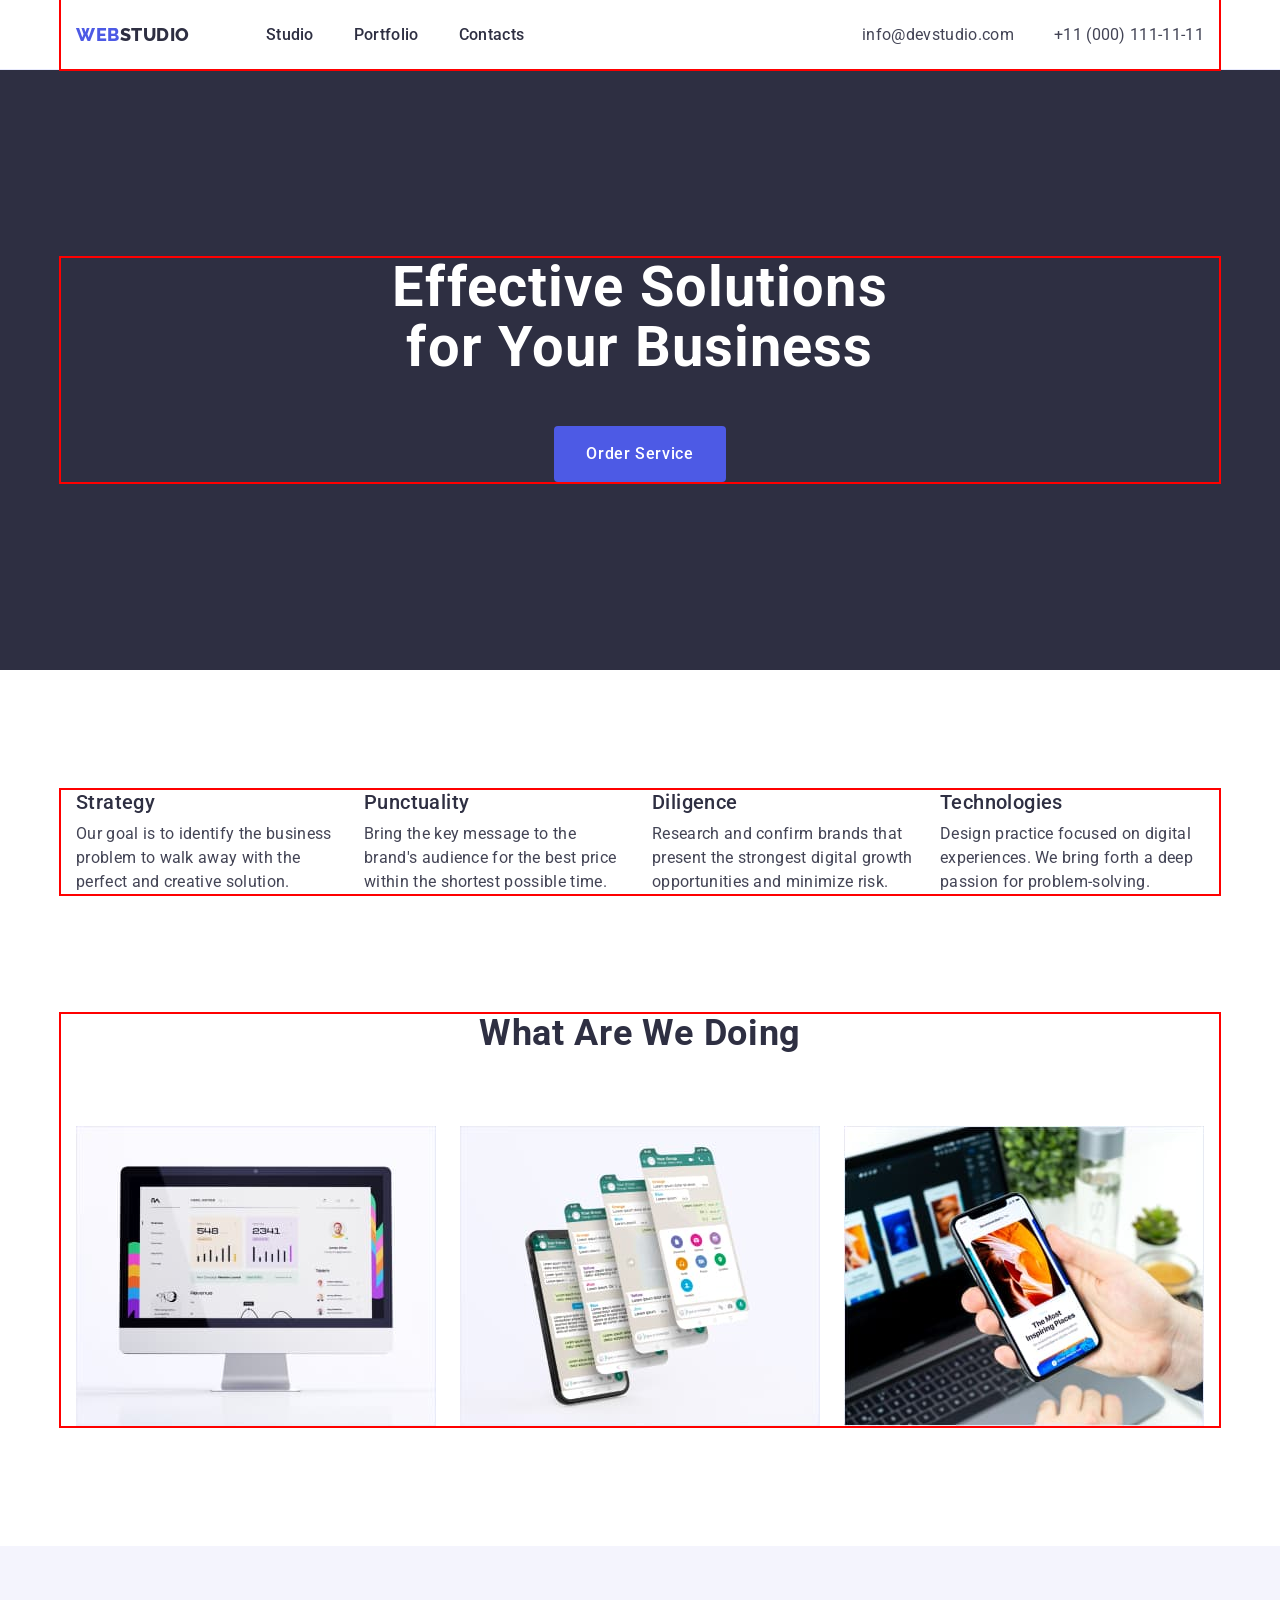
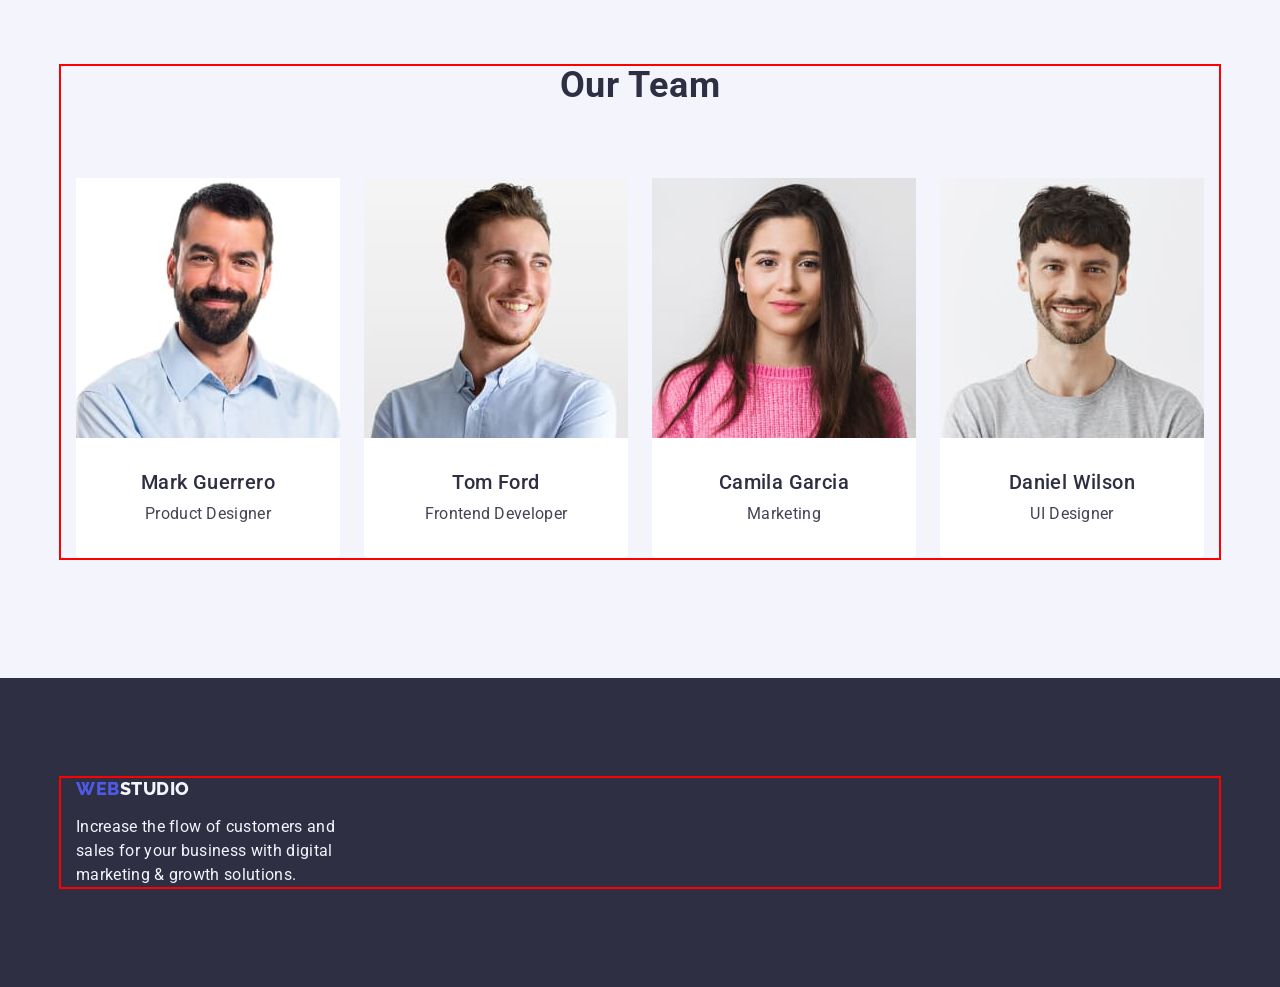
<file: index.html>
<!DOCTYPE html>
<html lang="en">
  <head>
    <meta charset="UTF-8" />
    <meta http-equiv="X-UA-Compatible" content="IE=edge" />
    <meta name="viewport" content="width=device-width, initial-scale=1.0" />
    <title>Studio</title>    
    <link rel="preconnect" href="https://fonts.googleapis.com">
    <link rel="preconnect" href="https://fonts.gstatic.com" crossorigin>
    <link href="https://fonts.googleapis.com/css2?family=Montserrat:wght@400;700&family=Raleway:wght@800&family=Roboto:wght@400;500;700;900&display=swap" rel="stylesheet">
    <link rel="stylesheet" href="https://cdn.jsdelivr.net/npm/modern-normalize@1.1.0/modern-normalize.min.css">
    <link rel="stylesheet" href="./css/styles.css">
  </head>
  <body>
    <!-- Header -->
    <header class="header">
      <div class="container header-container">
        <nav class="header-navigation">
          <a class="logo link" href="./index.html"
            >Web<span class="logo-studio">Studio</span></a
          >
          <ul class="page-list list">
            <li class="page-item">
              <a class="page-link link" href="./index.html">Studio</a>
            </li>
            <li class="page-item">
              <a class="page-link link" href="./portfolio.html">Portfolio</a>
            </li>
            <li class="page-item">
              <a class="page-link link" href="">Contacts</a>
            </li>
          </ul>
        </nav>
        <address class="contacts">
          <ul class="contacts-list list">
            <li class="contacts-item">
              <a class="contacts-link link" href="mailto:info@devstudio.com"
                >info@devstudio.com</a
              >
            </li>
            <li class="contacts-item second-item">
              <a class="contacts-link link" href="tel:+110001111111"
                >+11 (000) 111-11-11</a
              >
            </li>
          </ul>
        </address>
      </div>
    </header>
  <main>
    <!-- Hero -->
    <section class="hero">
      <div class="container">
      <h1 class="hero-title">Effective Solutions for Your Business</h1>
      <button type="button" class="hero-button">Order Service</button>
      </div>
    </section>
    <!-- Advantages -->
    <section class="advantage-section">
      <div class="container">
      <h2 hidden class="advantage">Principles</h2>
        <ul class="advantage-list list">
          <li class="advantage-item">
            <h3 class="advantage-title">Strategy</h3>
            <p class="advantage-text">
            Our goal is to identify the business problem to walk away with the
            perfect and creative solution.
            </p>
          </li>
          <li class="advantage-item">
            <h3 class="advantage-title">Punctuality</h3>
            <p class="advantage-text">
            Bring the key message to the brand's audience for the best price within
            the shortest possible time.
            </p></li>
          <li class="advantage-item">
          <h3 class="advantage-title">Diligence</h3>
            <p class="advantage-text">
            Research and confirm brands that present the strongest digital growth
            opportunities and minimize risk.
            </p></li>
        <li class="advantage-item"> 
          <h3 class="advantage-title">Technologies</h3>
          <p class="advantage-text">
            Design practice focused on digital experiences. We bring forth a deep
            passion for problem-solving.
          </p></li>
        </ul>       
      </div>           
    </section>
    <!-- Activities -->
    <section class="activities-section">
      <div class="container">
        <h2 class="activities">What are we doing</h2>
        <ul class="activities-list list">
            <li class="activities-item"><img src="./images/monitor.jpg" alt="monitor" width="360" height="300"></li>
            <li class="activities-item"><img src="./images/phone.jpg" alt="phone" width="360" height="300"></li>
            <li class="activities-item"><img src="./images/desktop.jpg" alt="desktop" width="360" height="300"></li>
        </ul>
      </div>
    </section>
    <!-- Team -->
    <section class="team-section">
      <div class="container">
      <h2 class="team">Our Team</h2>
        <ul class="team-list list">
        <li class="team-item"><img src="./images/man-photo-1.jpg" alt="man photo" width="264" height="260" />
        <div class="name">
        <h3 class="team-title">Mark Guerrero</h3>
        <p class="team-text">Product Designer</p></div></li>
        <li class="team-item"><img src="./images/man-photo-2.jpg" alt="man photo" width="264" height="260" />
        <div class="name">
        <h3 class="team-title">Tom Ford</h3>
        <p class="team-text">Frontend Developer</p></div></li>
        <li class="team-item"><img src="./images/woman-photo.jpg" alt="woman photo" width="264" height="260" />
        <div class="name">
        <h3 class="team-title">Camila Garcia</h3>
        <p class="team-text">Marketing</p></div></li>
        <li class="team-item"><img src="./images/man-photo-3.jpg" alt="man photo" width="264" height="260" />
        <div class="name">
        <h3 class="team-title">Daniel Wilson</h3>
        <p class="team-text">UI Designer</p></div></li>
    </ul>
    </div>
    </section>
  </main>
    <!-- Footer -->    
  <footer class="footer">
    <div class="container">
    <a class="footer-logo link" href="./index.html">Web<span class="logo-studio-footer">Studio</span></a>
    <p class="footer-text">Increase the flow of customers and sales for your business with digital marketing & growth solutions.</p>
    </div>
  </footer>
</html>
</file>
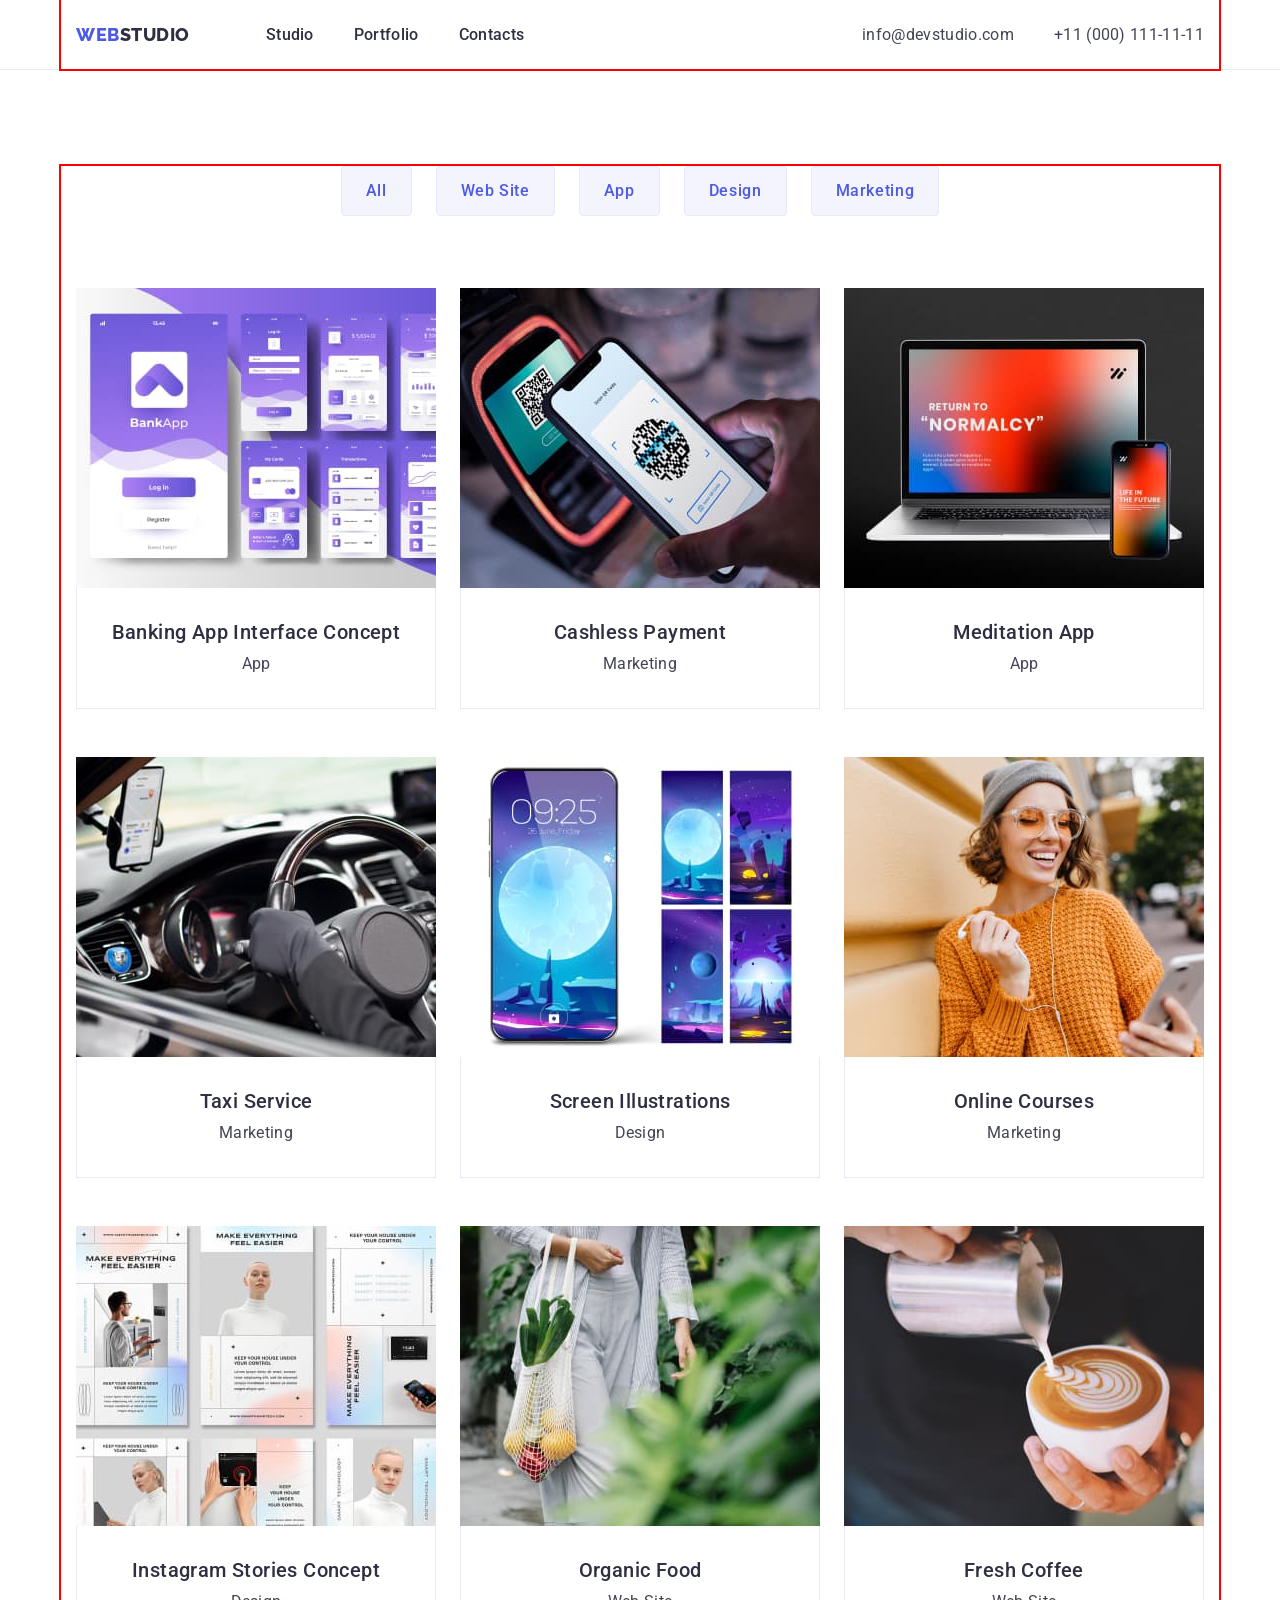
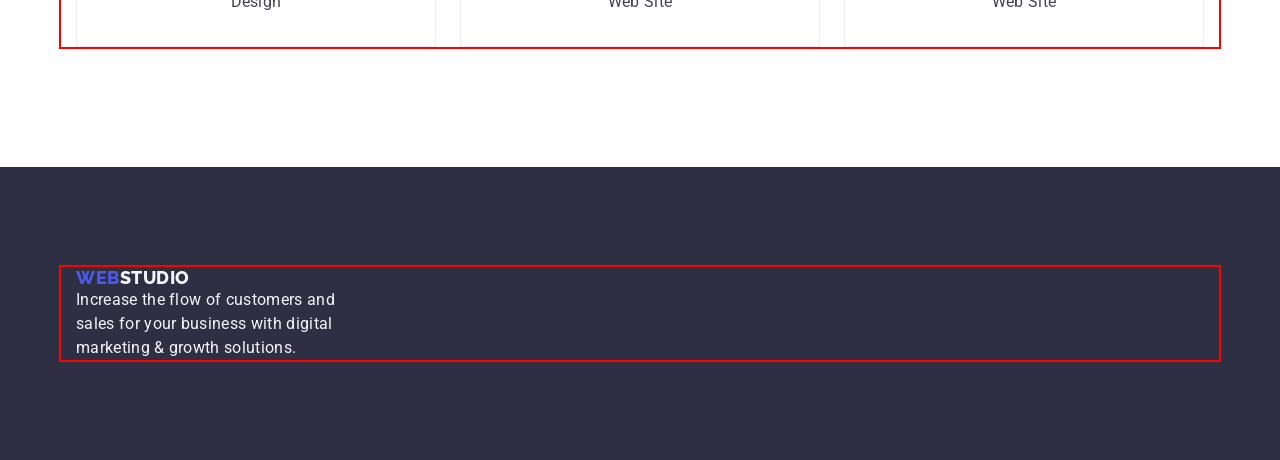
<file: portfolio.html>
<!DOCTYPE html>
<html lang="en">
  <head>
    <meta charset="UTF-8" />
    <meta http-equiv="X-UA-Compatible" content="IE=edge" />
    <meta name="viewport" content="width=device-width, initial-scale=1.0" />
    <title>Portfolio</title>
    <link rel="preconnect" href="https://fonts.googleapis.com" />
    <link rel="preconnect" href="https://fonts.gstatic.com" crossorigin />
    <link
      href="https://fonts.googleapis.com/css2?family=Montserrat:wght@400;700&family=Raleway:wght@800&family=Roboto:wght@400;500;700;900&display=swap"
      rel="stylesheet"
    />
    <link
      rel="stylesheet"
      href="https://cdn.jsdelivr.net/npm/modern-normalize@1.1.0/modern-normalize.min.css"
    />
    <link rel="stylesheet" href="./css/styles.css" />
  </head>
  <body>
    <!-- Header -->
    <header class="header">
      <div class="container header-container">
        <nav class="header-navigation">
          <a class="logo link" href="./index.html"
            >Web<span class="logo-studio">Studio</span></a
          >
          <ul class="page-list list">
            <li class="page-item">
              <a class="page-link link" href="./index.html">Studio</a>
            </li>
            <li class="page-item">
              <a class="page-link link" href="./portfolio.html">Portfolio</a>
            </li>
            <li class="page-item">
              <a class="page-link link" href="">Contacts</a>
            </li>
          </ul>
        </nav>
        <address class="contacts">
          <ul class="contacts-list list">
            <li class="contacts-item">
              <a class="contacts-link link" href="mailto:info@devstudio.com"
                >info@devstudio.com</a
              >
            </li>
            <li class="contacts-item">
              <a class="contacts-link link" href="tel:+110001111111"
                >+11 (000) 111-11-11</a
              >
            </li>
          </ul>
        </address>
      </div>
    </header>
    <main>
      <section class="main-section">
        <div class="container">
          <h1 hidden>Projects</h1>
          <!-- Buttons -->
          <ul class="button-list list">
            <li>
              <button type="button" class="button-item">All</button>
            </li>
            <li><button type="button" class="button-item">Web Site</button></li>
            <li><button type="button" class="button-item">App</button></li>
            <li><button type="button" class="button-item">Design</button></li>
            <li>
              <button type="button" class="button-item">Marketing</button>
            </li>
          </ul>
          <!-- Projects -->
          <ul class="bar-list list">
            <li class="bar-item">
              <a href="" class="link">
                <img
                  src="./images/interface-concept.jpg"
                  alt="Banking App Interface Concept photo"
                  width="360"
                  height="300"
                />
                <div class="bar-content">
                  <h2 class="bar-title">Banking App Interface Concept</h2>
                  <p class="bar-text">App</p>
                </div></a
              >
            </li>
            <li class="bar-item">
              <a href="" class="link">
                <img
                  src="./images/cashless-payment.jpg"
                  alt="Two phones"
                  width="360"
                  height="300"
                />
                <div class="bar-content">
                  <h2 class="bar-title">Cashless Payment</h2>
                  <p class="bar-text">Marketing</p>
                </div></a
              >
            </li>
            <li class="bar-item">
              <a href="" class="link">
                <img
                  src="./images/meditation-app.jpg"
                  alt="Desktop and phone"
                  width="360"
                  height="300"
                />
                <div class="bar-content">
                  <h2 class="bar-title">Meditation App</h2>
                  <p class="bar-text">App</p>
                </div></a
              >
            </li>
            <li class="bar-item">
              <a href="" class="link">
                <img
                  src="./images/taxi-service.jpg"
                  alt="Driver in the car"
                  width="360"
                  height="300"
                />
                <div class="bar-content">
                  <h2 class="bar-title">Taxi Service</h2>
                  <p class="bar-text">Marketing</p>
                </div></a
              >
            </li>
            <li class="bar-item">
              <a href="" class="link">
                <img
                  src="./images/screen-Illustrations.jpg"
                  alt="Pictures on phone"
                  width="360"
                  height="300"
                />
                <div class="bar-content">
                  <h2 class="bar-title">Screen Illustrations</h2>
                  <p class="bar-text">Design</p>
                </div></a
              >
            </li>
            <li class="bar-item">
              <a href="" class="link">
                <img
                  src="./images/online-courses.jpg"
                  alt="Woman"
                  width="360"
                  height="300"
                />
                <div class="bar-content">
                  <h2 class="bar-title">Online Courses</h2>
                  <p class="bar-text">Marketing</p>
                </div></a
              >
            </li>
            <li class="bar-item">
              <a href="" class="link">
                <img
                  src="./images/instagram-stories-concept.jpg"
                  alt="Instagram pages"
                  width="360"
                  height="300"
                />
                <div class="bar-content">
                  <h2 class="bar-title">Instagram Stories Concept</h2>
                  <p class="bar-text">Design</p>
                </div></a
              >
            </li>
            <li class="bar-item">
              <a href="" class="link">
                <img
                  src="./images/organic-food.jpg"
                  alt="A bag with vegetables"
                  width="360"
                  height="300"
                />
                <div class="bar-content">
                  <h2 class="bar-title">Organic Food</h2>
                  <p class="bar-text">Web Site</p>
                </div></a
              >
            </li>
            <li class="bar-item">
              <a href="" class="link">
                <img
                  src="./images/fresh-coffee.jpg"
                  alt="A cup of coffee"
                  width="360"
                  height="300"
                />
                <div class="bar-content">
                  <h2 class="bar-title">Fresh Coffee</h2>
                  <p class="bar-text">Web Site</p>
                </div></a
              >
            </li>
          </ul>
        </div>
      </section>
    </main>
    <!-- Footer -->
    <footer class="footer">
      <div class="container">
        <a class="logo link" href="./index.html"
          >Web<span class="logo-studio-footer">Studio</span></a
        >
        <p class="footer-text">
          Increase the flow of customers and sales for your business with
          digital marketing & growth solutions.
        </p>
      </div>
    </footer>
  </body>
</html>
</file>
<file: css/styles.css>
:root {
    --title-color-one: #2e2f42;
    --title-color-two: #ffffff;
    --text-color-one: #434455;
    --text-color-two: #f4f4fd;
    --background-color-one: #2e2f42;
    --background-color-two: #f4f4fd;
}

body {
    font-family: "Roboto", sans-serif;
    color: #434455;
    background-color: #ffffff;
}

p,
h1,
h2,
h3,
h4,
h5,
h6 {
    margin: 0;
}

ul,
ol {
    margin: 0;
    padding: 0;
}

img {
    display: block;
}

.list {
    list-style: none;
}

.link {
    text-decoration: none;
}

.container {
    width: 1158px;
    padding-left: 15px;
    padding-right: 15px;
    margin: 0 auto;
    outline: 2px solid red;
}

/* Header */

.header {
    border-bottom: 1px solid #E7E9FC;
}

.header-container {
    display: flex;
    align-items: center;
}

.header-navigation {
    display: flex;
    align-items: center;
}

.logo {
    font-family: 'Raleway', sans-serif;
    font-weight: 800;
    font-size: 18px;
    line-height: 1.17;
    letter-spacing: 0.03em;
    text-transform: uppercase;
    color: #4D5AE5;
    margin-right: 76px;
    padding-top: 24px;
    padding-bottom: 24px;
}

.logo-studio {
    color: var(--title-color-one);
}

.page-list {
    display: flex;
    gap: 40px;
}

.contacts {
    margin-left: auto;
}

.contacts-list {
    display: flex;
    gap: 40px;
}

.contacts-item {
    display: flex;
}

.page-link {
    font-weight: 500;
    font-size: 16px;
    line-height: 1.5;
    letter-spacing: 0.02em;
    color: var(--title-color-one);
    padding-top: 24px;
    padding-bottom: 24px;
}

.page-link:hover,
.page-link:focus {
    color: #404bbf;
}

.contacts {
    font-style: normal;
}

.contacts-link {
    font-style: normal;
    font-size: 16px;
    line-height: 1.5;
    letter-spacing: 0.02em;
    color: var(--text-color-one);
}

.contacts-link:hover,
.contacts-link:focus {
    color: #404bbf;
}


/* Hero */

.hero {
    background-color: var(--background-color-one);
    padding-top: 188px;
    padding-bottom: 188px;
}

.hero-title {
    font-weight: 700;
    font-size: 56px;
    line-height: 1.07;
    text-align: center;
    letter-spacing: 0.02em;
    color: var(--title-color-two);
    margin-bottom: 48px;
    max-width: 496px;
    margin-left: auto;
    margin-right: auto;
}

.hero-button {
    font-family: 'Roboto', sans-serif;
    background: #4D5AE5;
    font-weight: 500;
    font-size: 16px;
    line-height: 1.5;
    letter-spacing: 0.04em;
    color: #FFFFFF;
    cursor: pointer;
    display: block;
    min-width: 169px;
    height: 56px;
    margin-top: 48px;
    padding: 16px 32px;
    border-radius: 4px;
    border: none;
    margin-left: auto;
    margin-right: auto;
}

.hero-button:hover,
.hero-button:focus {
    background-color: #404bbf;
}

/* Advantages */

.advantage-section {
    padding: 120px 0;
}

.advantage-list {
    display: flex;
    gap: 24px;
}

.advantage-item {
    display: block;
}

.advantage-title {
    font-weight: 500;
    font-size: 20px;
    line-height: 1.2;
    letter-spacing: 0.02em;
    color: var(--title-color-one);
    margin-bottom: 8px;
}

.advantage-text {
    font-size: 16px;
    line-height: 1.5;
    letter-spacing: 0.02em;
    color: var(--text-color-one);
    max-width: 264px;
}

/* Activities */

.activities-section {
    padding-bottom: 120px;
}

.activities {
    font-size: 36px;
    line-height: 1.11;
    text-align: center;
    letter-spacing: 0.02em;
    text-transform: capitalize;
    color: var(--title-color-one);
    margin-bottom: 72px;

}

.activities-list {
    display: flex;
    gap: 24px;
}

/* Team */

.team-section {
    background-color: var(--background-color-two);
    padding: 120px 0;
}

.team {
    font-weight: 700;
    font-size: 36px;
    line-height: 1.11;
    text-align: center;
    letter-spacing: 0.02em;
    text-transform: capitalize;
    color: var(--title-color-one);
    margin-bottom: 72px;
}

.team-list {
    display: flex;
    gap: 24px;
}

.team-item {
    background-color: #ffffff;
    border-radius: 0px 0px 4px 4px;
}

.name {
    display: block;
    padding: 32px 16px;
    max-width: 232px;
    margin-left: auto;
    margin-right: auto;
}

.team-title {
    font-weight: 500;
    font-size: 20px;
    line-height: 1.2;
    letter-spacing: 0.02em;
    color: var(--title-color-one);
    text-align: center;
    margin-bottom: 8px;
}

.team-text {
    font-size: 16px;
    line-height: 1.5;
    letter-spacing: 0.02em;
    color: var(--text-color-one);
    text-align: center;
}

/* Portfolio */



/* Buttons */

.main-section {
    padding-top: 96px;
    padding-bottom: 120px;
}

.button-list {
    margin-bottom: 72px;
    display: flex;
    gap: 24px;
    justify-content: center;
}

.button-item {
    font-family: inherit;
    background-color: var(--text-color-two);
    font-weight: 500;
    font-size: 16px;
    line-height: 1.5;
    letter-spacing: 0.04em;
    color: #4D5AE5;
    cursor: pointer;
    padding: 12px 24px;
    background: #F4F4FD;
    border: 1px solid #E7E9FC;
    border-radius: 4px;
}

.button-item:hover,
.button-item:focus {
    background-color: #404bbf;
    color: #ffffff;
    border: 1px solid transparent
}

/* Projects */

.bar-list {
    display: flex;
    flex-wrap: wrap;
    gap: 24px;
    text-align: center;
    row-gap: 48px;
}

.bar-content {
    border: 1px solid #e7e9fc;
    border-top: none;
    padding: 32px 16px;
}

.bar-title {
    font-weight: 500;
    font-size: 20px;
    line-height: 1.2;
    letter-spacing: 0.02em;
    color: var(--title-color-one);
    margin-bottom: 8px;
    text-align: center;
}

.bar-text {
    font-size: 16px;
    line-height: 1.5;
    letter-spacing: 0.02em;
    color: var(--text-color-one);
    text-align: center;
}

/* Footer */

.footer {
    background-color: var(--background-color-one);
    padding-top: 100px;
    padding-bottom: 100px;
}

.container {
    margin-right: auto;
    padding-left: 15px;
    padding-right: 15px;

}

.footer-logo {
    display: inline-block;
    font-family: 'Raleway', sans-serif;
    font-weight: 800;
    font-size: 18px;
    line-height: 1.17;
    letter-spacing: 0.03em;
    text-transform: uppercase;
    color: #4D5AE5;
    margin-bottom: 16px;
}

.footer-text {
    font-size: 16px;
    line-height: 1.5;
    letter-spacing: 0.02em;
    color: var(--text-color-two);
    max-width: 264px;
}

.logo-studio-footer {
    color: var(--text-color-two);
}
</file>
